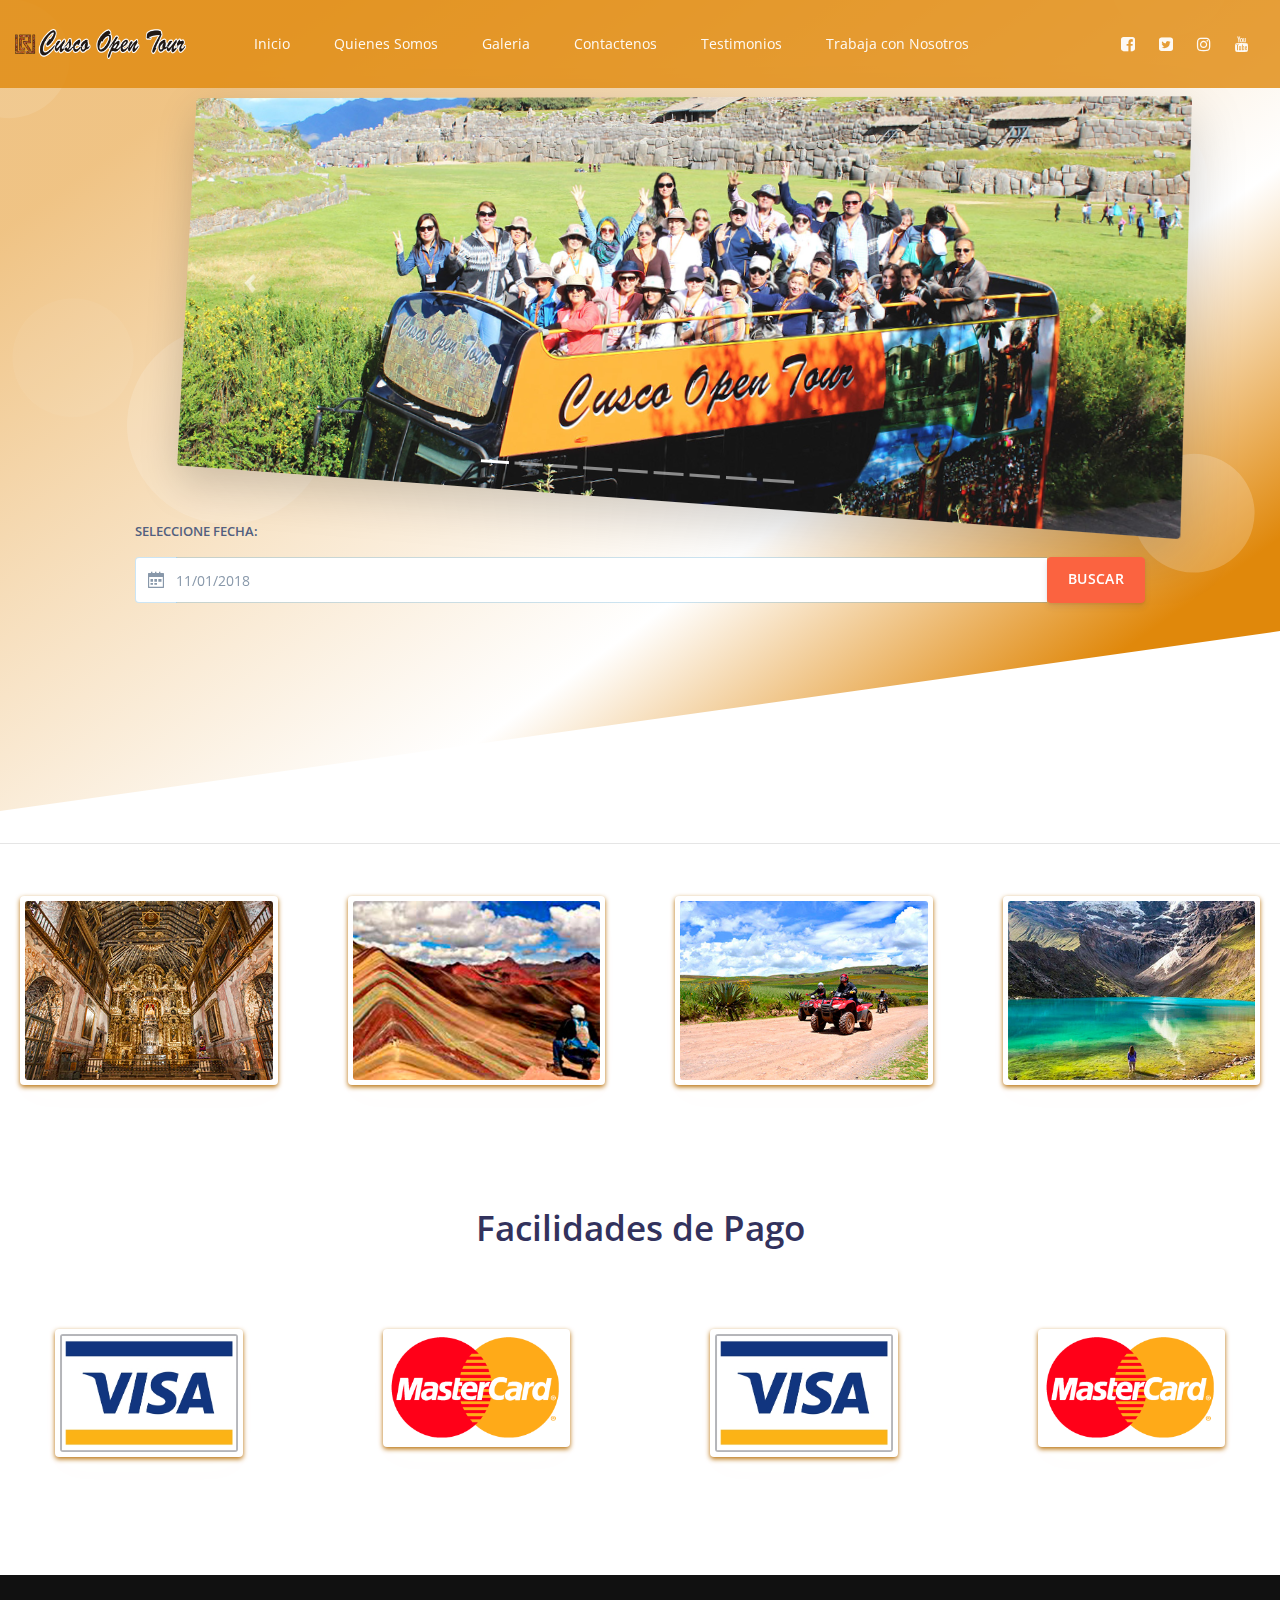
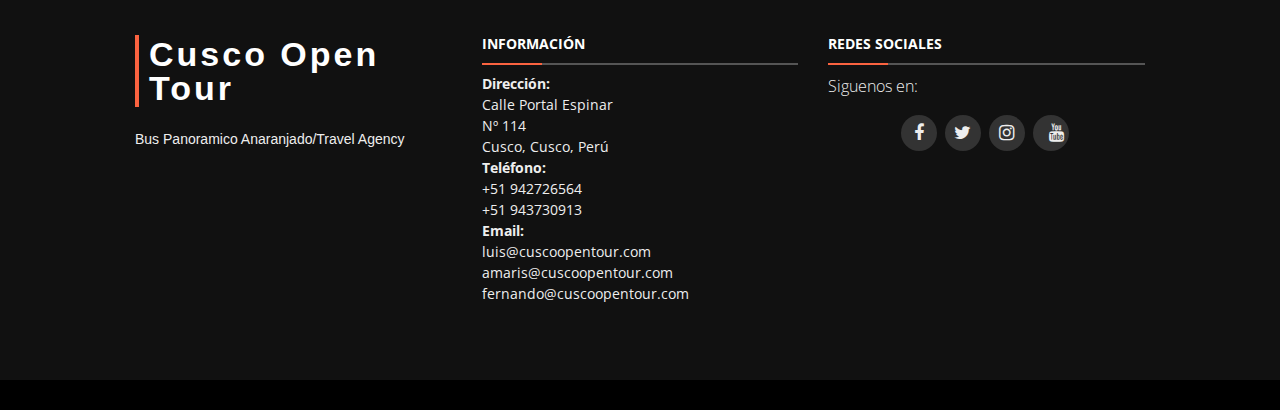
<file: index.html>
<!DOCTYPE html>
<html>

<head>
  <meta charset="utf-8">
  <meta name="viewport" content="width=device-width, initial-scale=1, shrink-to-fit=no">
  <meta name="description" content="Start your development with a Design System for Bootstrap 4.">
  <meta name="author" content="Creative Tim">
  <title>Cusco Open Tour - Bus Panoramico Anaranjado/Travel Agency</title>
  <!-- Favicon -->
  <link href="./assets/img/brand/logo-cuscoopentour.png" rel="icon" type="image/png">
  <!-- Fonts -->
  <link href="https://fonts.googleapis.com/css?family=Open+Sans:300,400,600,700" rel="stylesheet">
  <!-- Icons -->
  <link href="./assets/vendor/nucleo/css/nucleo.css" rel="stylesheet">
  <link href="./assets/vendor/font-awesome/css/font-awesome.min.css" rel="stylesheet">
  <!-- Argon CSS -->
  <link type="text/css" href="./assets/css/argon.css?v=1.0.0" rel="stylesheet">
</head>

<body>
    <header class="header-global">
        <nav id="navbar-main" class="navbar navbar-main navbar-expand-lg bg-warning navbar-dark fixed-top">
            <div class="container-fluid">
                <a class="navbar-brand mr-lg-5" href="./index.html">
                    <img src="./assets/img/brand/logo-cuscoopentour-06.png">
                </a>
                <button class="navbar-toggler" type="button" data-toggle="collapse" data-target="#navbar_global" aria-controls="navbar_global" aria-expanded="false" aria-label="Toggle navigation">
                    <span class="navbar-toggler-icon"></span>
                </button>
                <div class="navbar-collapse collapse" id="navbar_global">
                    <div class="navbar-collapse-header">
                        <div class="row">
                            <div class="col-6 collapse-brand">
                                <a href="./index.html">
                                    <img src="./assets/img/brand/logo-cuscoopentour-06.png">
                                </a>
                            </div>
                            <div class="col-6 collapse-close">
                                <button type="button" class="navbar-toggler" data-toggle="collapse" data-target="#navbar_global" aria-controls="navbar_global" aria-expanded="false" aria-label="Toggle navigation">
                                    <span>x</span>
                                    <span>x</span>
                                </button>
                            </div>
                        </div>
                    </div>
                    <ul class="navbar-nav navbar-nav-hover align-items-lg-center">
                        <li class="nav-item dropdown">
                            <a href="#" class="nav-link" data-toggle="dropdown" href="#" role="button">
                                <i class="ni ni-ui-04 d-lg-none"></i>
                                <span class="nav-link-inner--text">Inicio</span>
                            </a>
                            <!--<div class="dropdown-menu dropdown-menu-xl">-->
                                <!--<div class="dropdown-menu-inner">-->
                                    <!--<a href="https://demos.creative-tim.com/argon-design-system/docs/getting-started/overview.html" class="media d-flex align-items-center">-->
                                        <!--<div class="icon icon-shape bg-gradient-primary rounded-circle text-white">-->
                                            <!--<i class="ni ni-spaceship"></i>-->
                                        <!--</div>-->
                                        <!--<div class="media-body ml-3">-->
                                            <!--<h6 class="heading text-primary mb-md-1">Getting started</h6>-->
                                            <!--<p class="description d-none d-md-inline-block mb-0">Get started with Bootstrap, the world's most popular framework for building responsive sites.</p>-->
                                        <!--</div>-->
                                    <!--</a>-->
                                    <!--<a href="https://demos.creative-tim.com/argon-design-system/docs/components/alerts.html" class="media d-flex align-items-center">-->
                                        <!--<div class="icon icon-shape bg-gradient-warning rounded-circle text-white">-->
                                            <!--<i class="ni ni-ui-04"></i>-->
                                        <!--</div>-->
                                        <!--<div class="media-body ml-3">-->
                                            <!--<h5 class="heading text-warning mb-md-1">Components</h5>-->
                                            <!--<p class="description d-none d-md-inline-block mb-0">Learn how to use Argon compiling Scss, change brand colors and more.</p>-->
                                        <!--</div>-->
                                    <!--</a>-->
                                <!--</div>-->
                            <!--</div>-->
                        </li>
                        <li class="nav-item dropdown">
                            <a href="#" class="nav-link" data-toggle="dropdown" href="#" role="button">
                                <i class="ni ni-collection d-lg-none"></i>
                                <span class="nav-link-inner--text">Quienes Somos</span>
                            </a>
                            <!--<div class="dropdown-menu">-->
                                <!--<a href="./examples/landing.html" class="dropdown-item">Landing</a>-->
                                <!--<a href="./examples/profile.html" class="dropdown-item">Profile</a>-->
                                <!--<a href="./examples/login.html" class="dropdown-item">Login</a>-->
                                <!--<a href="./examples/register.html" class="dropdown-item">Register</a>-->
                            <!--</div>-->
                        </li>
                        <li class="nav-item dropdown">
                            <a href="#" class="nav-link" data-toggle="dropdown" href="#" role="button">
                                <i class="ni ni-collection d-lg-none"></i>
                                <span class="nav-link-inner--text">Galeria</span>
                            </a>
                        </li>
                        <li class="nav-item dropdown">
                            <a href="#" class="nav-link" data-toggle="dropdown" href="#" role="button">
                                <i class="ni ni-collection d-lg-none"></i>
                                <span class="nav-link-inner--text">Contactenos</span>
                            </a>
                        </li>
                        <li class="nav-item dropdown">
                            <a href="#" class="nav-link" data-toggle="dropdown" href="#" role="button">
                                <i class="ni ni-collection d-lg-none"></i>
                                <span class="nav-link-inner--text">Testimonios</span>
                            </a>
                        </li>
                        <li class="nav-item dropdown">
                            <a href="#" class="nav-link" data-toggle="dropdown" href="#" role="button">
                                <i class="ni ni-collection d-lg-none"></i>
                                <span class="nav-link-inner--text">Trabaja con Nosotros</span>
                            </a>
                        </li>
                    </ul>
                    <ul class="navbar-nav align-items-lg-center ml-lg-auto">
                        <li class="nav-item">
                            <a class="nav-link nav-link-icon" href="https://www.facebook.com/agenciacuscoopentour/" target="_blank" data-toggle="tooltip" title="Siguenos Facebook">
                                <i class="fa fa-facebook-square"></i>
                                <span class="nav-link-inner--text d-lg-none">Facebook</span>
                            </a>
                        </li>
                        <li class="nav-item">
                            <a class="nav-link nav-link-icon" href="https://twitter.com/CuscoOpen" target="_blank" data-toggle="tooltip" title="Siguenos en Twitter">
                                <i class="fa fa-twitter-square"></i>
                                <span class="nav-link-inner--text d-lg-none">Twitter</span>
                            </a>
                        </li>
                        <li class="nav-item">
                            <a class="nav-link nav-link-icon" href="https://www.instagram.com/cusco_open_tour/" target="_blank" data-toggle="tooltip" title="Siguenos en Instagram">
                                <i class="fa fa-instagram"></i>
                                <span class="nav-link-inner--text d-lg-none">Instagram</span>
                            </a>
                        </li>
                        <li class="nav-item">
                            <a class="nav-link nav-link-icon" href="https://www.youtube.com/channel/UCy_iGYIDMaD7P8e3XxwhGag" target="_blank" data-toggle="tooltip" title="Siguenos en Youtube">
                                <i class="fa fa-youtube"></i>
                                <span class="nav-link-inner--text d-lg-none">Youtube</span>
                            </a>
                        </li>
                    </ul>
                </div>
            </div>
        </nav>
    </header>
    <section class="section section-lg section-shaped overflow-hidden my-0">
        <div class="shape shape-style-1 shape-default shape-skew">
            <span></span>
            <span></span>
            <span></span>
            <span></span>
            <span></span>
            <span></span>
            <span></span>
            <span></span>
        </div>
        <div class="container py-0 pb-lg">
            <div class="row justify-content-between align-items-center">
                <div class="col-lg-12 mb-lg-auto">
                    <div class="rounded shadow-lg overflow-hidden transform-perspective-right">
                        <div id="carousel_example" class="carousel slide" data-ride="carousel">
                            <ol class="carousel-indicators">
                                <li data-target="#carousel_example" data-slide-to="0" class="active"></li>
                                <li data-target="#carousel_example" data-slide-to="1"></li>
                                <li data-target="#carousel_example" data-slide-to="2"></li>
                                <li data-target="#carousel_example" data-slide-to="3"></li>
                                <li data-target="#carousel_example" data-slide-to="4"></li>
                                <li data-target="#carousel_example" data-slide-to="5"></li>
                                <li data-target="#carousel_example" data-slide-to="6"></li>
                                <li data-target="#carousel_example" data-slide-to="7"></li>
                                <li data-target="#carousel_example" data-slide-to="8"></li>
                            </ol>
                            <div class="carousel-inner">
                                <div class="carousel-item active">
                                    <img class="img-fluid" src="./assets/img/carousel/cuscoopentour-home-01.jpg" alt="First slide">
                                </div>
                                <div class="carousel-item">
                                    <img class="img-fluid" src="./assets/img/carousel/cuscoopentour-home-01-02.jpg" alt="Second slide">
                                </div>
                                <div class="carousel-item">
                                    <img class="img-fluid" src="./assets/img/carousel/cuscoopentour-home-01-03.jpg" alt="Third slide">
                                </div>
                                <div class="carousel-item">
                                    <img class="img-fluid" src="./assets/img/carousel/cuscoopentour-home-01-04.jpg" alt="Fourth slide">
                                </div>
                                <div class="carousel-item">
                                    <img class="img-fluid" src="./assets/img/carousel/cuscoopentour-home-01-05.jpg" alt="Fifth slide">
                                </div>
                                <div class="carousel-item">
                                    <img class="img-fluid" src="./assets/img/carousel/cuscoopentour-home-01-06.jpg" alt="Sixth slide">
                                </div>
                                <div class="carousel-item">
                                    <img class="img-fluid" src="./assets/img/carousel/cuscoopentour-home-01-09.jpg" alt="Seventh slide">
                                </div>
                                <div class="carousel-item">
                                    <img class="img-fluid" src="./assets/img/carousel/cuscoopentour-home-01-10.jpg" alt="Eighth slide">
                                </div>
                                <div class="carousel-item">
                                    <img class="img-fluid" src="./assets/img/carousel/cuscoopentour-home-03.jpg" alt="Ninth slide">
                                </div>
                            </div>
                            <a class="carousel-control-prev" href="#carousel_example" role="button" data-slide="prev">
                                <span class="carousel-control-prev-icon" aria-hidden="true"></span>
                                <span class="sr-only">Previous</span>
                            </a>
                            <a class="carousel-control-next" href="#carousel_example" role="button" data-slide="next">
                                <span class="carousel-control-next-icon" aria-hidden="true"></span>
                                <span class="sr-only">Next</span>
                            </a>
                        </div>
                    </div>
                    <br>
                    <small class="d-block text-uppercase font-weight-bold mb-3">Seleccione Fecha: </small>
                    <div class="form-group">
                        <div class="input-group">
                            <div class="input-group-prepend">
                                <span class="input-group-text"><i class="ni ni-calendar-grid-58"></i></span>
                            </div>
                            <input class="form-control datepicker" placeholder="Seleccione Fecha" type="text" value="11/01/2018">
                            <a class="btn btn-warning" href="horarios.html">Buscar</a>
                        </div>
                    </div>
                </div>
                </div>
            </div>
        </div>
    </section>
    <hr>
<section class="pb-100">
    <div class="row text-center">
        <div class="col-md-3 mb-5 mb-md-0">
            <div class="card card-lift--hover shadow border-0">
                <a href="./examples/landing.html" title="Landing Page">
                    <img src="./assets/img/segunda/cuscoopentour-valle-sur-07.jpg" class="card-img">
                </a>
            </div>
        </div>
        <div class="col-md-3 mb-5 mb-lg-0">
            <div class="card card-lift--hover shadow border-0">
                <a href="./examples/profile.html" title="Profile Page">
                    <img src="./assets/img/segunda/cuscoopentour-montaña-7-colores-08.jpg" class="card-img">
                </a>
            </div>
        </div>
        <div class="col-md-3 mb-5 mb-lg-0">
            <div class="card card-lift--hover shadow border-0">
                <a href="./examples/profile.html" title="Profile Page">
                    <img src="./assets/img/segunda/cuscoopentour-cuatrimotos-09.jpg" class="card-img">
                </a>
            </div>
        </div>
        <div class="col-md-3 mb-5 mb-lg-0">
            <div class="card card-lift--hover shadow border-0">
                <a href="./examples/profile.html" title="Profile Page">
                    <img src="./assets/img/segunda/cuscoopentour-laguna-humantay-10.jpg" class="card-img">
                </a>
            </div>
        </div>
    </div>
</section>
    <section class="text-center">
        <h1 class="display-3">Facilidades de Pago</h1>
        <div class="row">
            <div class="col-md-3 mb-5 pad-50">
                <div class="card shadow border-0">
                    <a href="./examples/landing.html" title="Landing Page">
                        <img src="./assets/img/brand/visa.jpg" class="card-img">
                    </a>
                </div>
            </div>
            <div class="col-md-3 mb-5 pad-50">
                <div class="card shadow border-0">
                    <a href="./examples/landing.html" title="Landing Page">
                        <img src="assets/img/brand/Mastercard.png" class="card-img">
                    </a>
                </div>
            </div>
            <div class="col-md-3 mb-5 pad-50">
                <div class="card shadow border-0">
                    <a href="./examples/landing.html" title="Landing Page">
                        <img src="./assets/img/brand/visa.jpg" class="card-img">
                    </a>
                </div>
            </div>
            <div class="col-md-3 mb-5 pad-50">
                <div class="card shadow border-0">
                    <a href="./examples/landing.html" title="Landing Page">
                        <img src="assets/img/brand/Mastercard.png" class="card-img">
                    </a>
                </div>
            </div>
        </div>
    </section>
    <footer id="footer">
        <div class="footer-top">
            <div class="container">
                <div class="row">
                    <div class="col-lg-4 col-md-6 footer-info">
                        <h3 id="ff1">Cusco Open Tour</h3>
                        <p>Bus Panoramico Anaranjado/Travel Agency</p>
                    </div>

                    <div class="col-lg-4 col-md-6 footer-links">
                        <h4>Información</h4>
                        <ul>
                            <strong>Dirección:<br></strong>
                            Calle Portal Espinar<br>
                            Nº 114<br>
                            Cusco, Cusco, Perú<br>
                            <strong>Teléfono:<br></strong> +51 942726564<br>
                                                 </strong> +51 943730913<br>
                            <strong>Email:<br></strong>luis@cuscoopentour.com<br>
                                              </strong>amaris@cuscoopentour.com<br>
                                              </strong>fernando@cuscoopentour.com<br>
                            </p>
                        </ul>
                    </div>

                    <div class="col-lg-4 col-md-6 footer-contact">
                        <h4>Redes Sociales</h4>
                        <p>Siguenos en:</p>
                        <p>
                        <div class="social-links text-center">
                            <a href="https://www.facebook.com/agenciacuscoopentour" class="facebook"><i class="fa fa-facebook"></i></a>
                            <a href="https://twitter.com/CuscoOpen" class="twitter"><i class="fa fa-twitter"></i></a>
                            <a href="https://www.instagram.com/cusco_open_tour/" class="instagram"><i class="fa fa-instagram"></i></a>
                            <a href="https://www.youtube.com/channel/UCy_iGYIDMaD7P8e3XxwhGag" class="fa-youtube"><i class="fa fa fa-youtube"></i></a>
                        </div>
                    </div>
                </div>
            </div>
        </div>
    </footer>


  <!-- Core -->
  <script src="./assets/vendor/jquery/jquery.min.js"></script>
  <script src="./assets/vendor/popper/popper.min.js"></script>
  <script src="./assets/vendor/bootstrap/bootstrap.min.js"></script>
  <script src="./assets/vendor/headroom/headroom.min.js"></script>
  <!-- Optional JS -->
  <script src="./assets/vendor/onscreen/onscreen.min.js"></script>
  <script src="./assets/vendor/nouislider/js/nouislider.min.js"></script>
  <script src="./assets/vendor/bootstrap-datepicker/js/bootstrap-datepicker.min.js"></script>
  <!-- Argon JS -->
  <script src="./assets/js/argon.js?v=1.0.0"></script>
</body>

</html>
</file>
<file: assets/vendor/nucleo/css/nucleo.css>
/*--------------------------------

hermes-dashboard-icons Web Font - built using nucleoapp.com
License - nucleoapp.com/license/

-------------------------------- */
@font-face {
  font-family: 'NucleoIcons';
  src: url('../fonts/nucleo-icons.eot');
  src: url('../fonts/nucleo-icons.eot') format('embedded-opentype'), url('../fonts/nucleo-icons.woff2') format('woff2'), url('../fonts/nucleo-icons.woff') format('woff'), url('../fonts/nucleo-icons.ttf') format('truetype'), url('../fonts/nucleo-icons.svg') format('svg');
  font-weight: normal;
  font-style: normal;
}
/*------------------------
    base class definition
-------------------------*/
.ni {
  display: inline-block;
  font: normal normal normal 14px/1 NucleoIcons;
  font-size: inherit;
  text-rendering: auto;
  -webkit-font-smoothing: antialiased;
  -moz-osx-font-smoothing: grayscale;
}
/*------------------------
  change icon size
-------------------------*/
.ni-lg {
  font-size: 1.33333333em;
  line-height: 0.75em;
  vertical-align: -15%;
}
.ni-2x {
  font-size: 2em;
}
.ni-3x {
  font-size: 3em;
}
.ni-4x {
  font-size: 4em;
}
.ni-5x {
  font-size: 5em;
}

/*----------------------------------
  add a square/circle background
-----------------------------------*/
.ni.square,
.ni.circle {
  padding: 0.33333333em;
  vertical-align: -16%;
  background-color: #eee;
}
.ni.circle {
  border-radius: 50%;
}
/*------------------------
  list icons
-------------------------*/
.ni-ul {
  padding-left: 0;
  margin-left: 2.14285714em;
  list-style-type: none;
}
.ni-ul > li {
  position: relative;
}
.ni-ul > li > .ni {
  position: absolute;
  left: -1.57142857em;
  top: 0.14285714em;
  text-align: center;
}
.ni-ul > li > .ni.lg {
  top: 0;
  left: -1.35714286em;
}
.ni-ul > li > .ni.circle,
.ni-ul > li > .ni.square {
  top: -0.19047619em;
  left: -1.9047619em;
}
/*------------------------
  spinning icons
-------------------------*/
.ni.spin {
  -webkit-animation: nc-spin 2s infinite linear;
  -moz-animation: nc-spin 2s infinite linear;
  animation: nc-spin 2s infinite linear;
}
@-webkit-keyframes nc-spin {
  0% {
    -webkit-transform: rotate(0deg);
  }
  100% {
    -webkit-transform: rotate(360deg);
  }
}
@-moz-keyframes nc-spin {
  0% {
    -moz-transform: rotate(0deg);
  }
  100% {
    -moz-transform: rotate(360deg);
  }
}
@keyframes nc-spin {
  0% {
    -webkit-transform: rotate(0deg);
    -moz-transform: rotate(0deg);
    -ms-transform: rotate(0deg);
    -o-transform: rotate(0deg);
    transform: rotate(0deg);
  }
  100% {
    -webkit-transform: rotate(360deg);
    -moz-transform: rotate(360deg);
    -ms-transform: rotate(360deg);
    -o-transform: rotate(360deg);
    transform: rotate(360deg);
  }
}
/*------------------------
  rotated/flipped icons
-------------------------*/
.ni.rotate-90 {
  filter: progid:DXImageTransform.Microsoft.BasicImage(rotation=1);
  -webkit-transform: rotate(90deg);
  -moz-transform: rotate(90deg);
  -ms-transform: rotate(90deg);
  -o-transform: rotate(90deg);
  transform: rotate(90deg);
}
.ni.rotate-180 {
  filter: progid:DXImageTransform.Microsoft.BasicImage(rotation=2);
  -webkit-transform: rotate(180deg);
  -moz-transform: rotate(180deg);
  -ms-transform: rotate(180deg);
  -o-transform: rotate(180deg);
  transform: rotate(180deg);
}
.ni.rotate-270 {
  filter: progid:DXImageTransform.Microsoft.BasicImage(rotation=3);
  -webkit-transform: rotate(270deg);
  -moz-transform: rotate(270deg);
  -ms-transform: rotate(270deg);
  -o-transform: rotate(270deg);
  transform: rotate(270deg);
}
.ni.flip-y {
  filter: progid:DXImageTransform.Microsoft.BasicImage(rotation=0);
  -webkit-transform: scale(-1, 1);
  -moz-transform: scale(-1, 1);
  -ms-transform: scale(-1, 1);
  -o-transform: scale(-1, 1);
  transform: scale(-1, 1);
}
.ni.flip-x {
  filter: progid:DXImageTransform.Microsoft.BasicImage(rotation=2);
  -webkit-transform: scale(1, -1);
  -moz-transform: scale(1, -1);
  -ms-transform: scale(1, -1);
  -o-transform: scale(1, -1);
  transform: scale(1, -1);
}
/*------------------------
    font icons
-------------------------*/

.ni-active-40::before {
    content: "\ea02";
}

.ni-air-baloon::before {
    content: "\ea03";
}

.ni-album-2::before {
    content: "\ea04";
}

.ni-align-center::before {
    content: "\ea05";
}

.ni-align-left-2::before {
    content: "\ea06";
}

.ni-ambulance::before {
    content: "\ea07";
}

.ni-app::before {
    content: "\ea08";
}

.ni-archive-2::before {
    content: "\ea09";
}

.ni-atom::before {
    content: "\ea0a";
}

.ni-badge::before {
    content: "\ea0b";
}

.ni-bag-17::before {
    content: "\ea0c";
}

.ni-basket::before {
    content: "\ea0d";
}

.ni-bell-55::before {
    content: "\ea0e";
}

.ni-bold-down::before {
    content: "\ea0f";
}

.ni-bold-left::before {
    content: "\ea10";
}

.ni-bold-right::before {
    content: "\ea11";
}

.ni-bold-up::before {
    content: "\ea12";
}

.ni-bold::before {
    content: "\ea13";
}

.ni-book-bookmark::before {
    content: "\ea14";
}

.ni-books::before {
    content: "\ea15";
}

.ni-box-2::before {
    content: "\ea16";
}

.ni-briefcase-24::before {
    content: "\ea17";
}

.ni-building::before {
    content: "\ea18";
}

.ni-bulb-61::before {
    content: "\ea19";
}

.ni-bullet-list-67::before {
    content: "\ea1a";
}

.ni-bus-front-12::before {
    content: "\ea1b";
}

.ni-button-pause::before {
    content: "\ea1c";
}

.ni-button-play::before {
    content: "\ea1d";
}

.ni-button-power::before {
    content: "\ea1e";
}

.ni-calendar-grid-58::before {
    content: "\ea1f";
}

.ni-camera-compact::before {
    content: "\ea20";
}

.ni-caps-small::before {
    content: "\ea21";
}

.ni-cart::before {
    content: "\ea22";
}

.ni-chart-bar-32::before {
    content: "\ea23";
}

.ni-chart-pie-35::before {
    content: "\ea24";
}

.ni-chat-round::before {
    content: "\ea25";
}

.ni-check-bold::before {
    content: "\ea26";
}

.ni-circle-08::before {
    content: "\ea27";
}

.ni-cloud-download-95::before {
    content: "\ea28";
}

.ni-cloud-upload-96::before {
    content: "\ea29";
}

.ni-compass-04::before {
    content: "\ea2a";
}

.ni-controller::before {
    content: "\ea2b";
}

.ni-credit-card::before {
    content: "\ea2c";
}

.ni-curved-next::before {
    content: "\ea2d";
}

.ni-delivery-fast::before {
    content: "\ea2e";
}

.ni-diamond::before {
    content: "\ea2f";
}

.ni-email-83::before {
    content: "\ea30";
}

.ni-fat-add::before {
    content: "\ea31";
}

.ni-fat-delete::before {
    content: "\ea32";
}

.ni-fat-remove::before {
    content: "\ea33";
}

.ni-favourite-28::before {
    content: "\ea34";
}

.ni-folder-17::before {
    content: "\ea35";
}

.ni-glasses-2::before {
    content: "\ea36";
}

.ni-hat-3::before {
    content: "\ea37";
}

.ni-headphones::before {
    content: "\ea38";
}

.ni-html5::before {
    content: "\ea39";
}

.ni-istanbul::before {
    content: "\ea3a";
}

.ni-key-25::before {
    content: "\ea3b";
}

.ni-laptop::before {
    content: "\ea3c";
}

.ni-like-2::before {
    content: "\ea3d";
}

.ni-lock-circle-open::before {
    content: "\ea3e";
}

.ni-map-big::before {
    content: "\ea3f";
}

.ni-mobile-button::before {
    content: "\ea40";
}

.ni-money-coins::before {
    content: "\ea41";
}

.ni-note-03::before {
    content: "\ea42";
}

.ni-notification-70::before {
    content: "\ea43";
}

.ni-palette::before {
    content: "\ea44";
}

.ni-paper-diploma::before {
    content: "\ea45";
}

.ni-pin-3::before {
    content: "\ea46";
}

.ni-planet::before {
    content: "\ea47";
}

.ni-ruler-pencil::before {
    content: "\ea48";
}

.ni-satisfied::before {
    content: "\ea49";
}

.ni-scissors::before {
    content: "\ea4a";
}

.ni-send::before {
    content: "\ea4b";
}

.ni-settings-gear-65::before {
    content: "\ea4c";
}

.ni-settings::before {
    content: "\ea4d";
}

.ni-single-02::before {
    content: "\ea4e";
}

.ni-single-copy-04::before {
    content: "\ea4f";
}

.ni-sound-wave::before {
    content: "\ea50";
}

.ni-spaceship::before {
    content: "\ea51";
}

.ni-square-pin::before {
    content: "\ea52";
}

.ni-support-16::before {
    content: "\ea53";
}

.ni-tablet-button::before {
    content: "\ea54";
}

.ni-tag::before {
    content: "\ea55";
}

.ni-tie-bow::before {
    content: "\ea56";
}

.ni-time-alarm::before {
    content: "\ea57";
}

.ni-trophy::before {
    content: "\ea58";
}

.ni-tv-2::before {
    content: "\ea59";
}

.ni-umbrella-13::before {
    content: "\ea5a";
}

.ni-user-run::before {
    content: "\ea5b";
}

.ni-vector::before {
    content: "\ea5c";
}

.ni-watch-time::before {
    content: "\ea5d";
}

.ni-world::before {
    content: "\ea5e";
}

.ni-zoom-split-in::before {
    content: "\ea5f";
}

.ni-collection::before {
    content: "\ea60";
}

.ni-image::before {
    content: "\ea61";
}

.ni-shop::before {
    content: "\ea62";
}

.ni-ungroup::before {
    content: "\ea63";
}

.ni-world-2::before {
    content: "\ea64";
}

.ni-ui-04::before {
    content: "\ea65";
}


/* all icon font classes list here */
</file>
